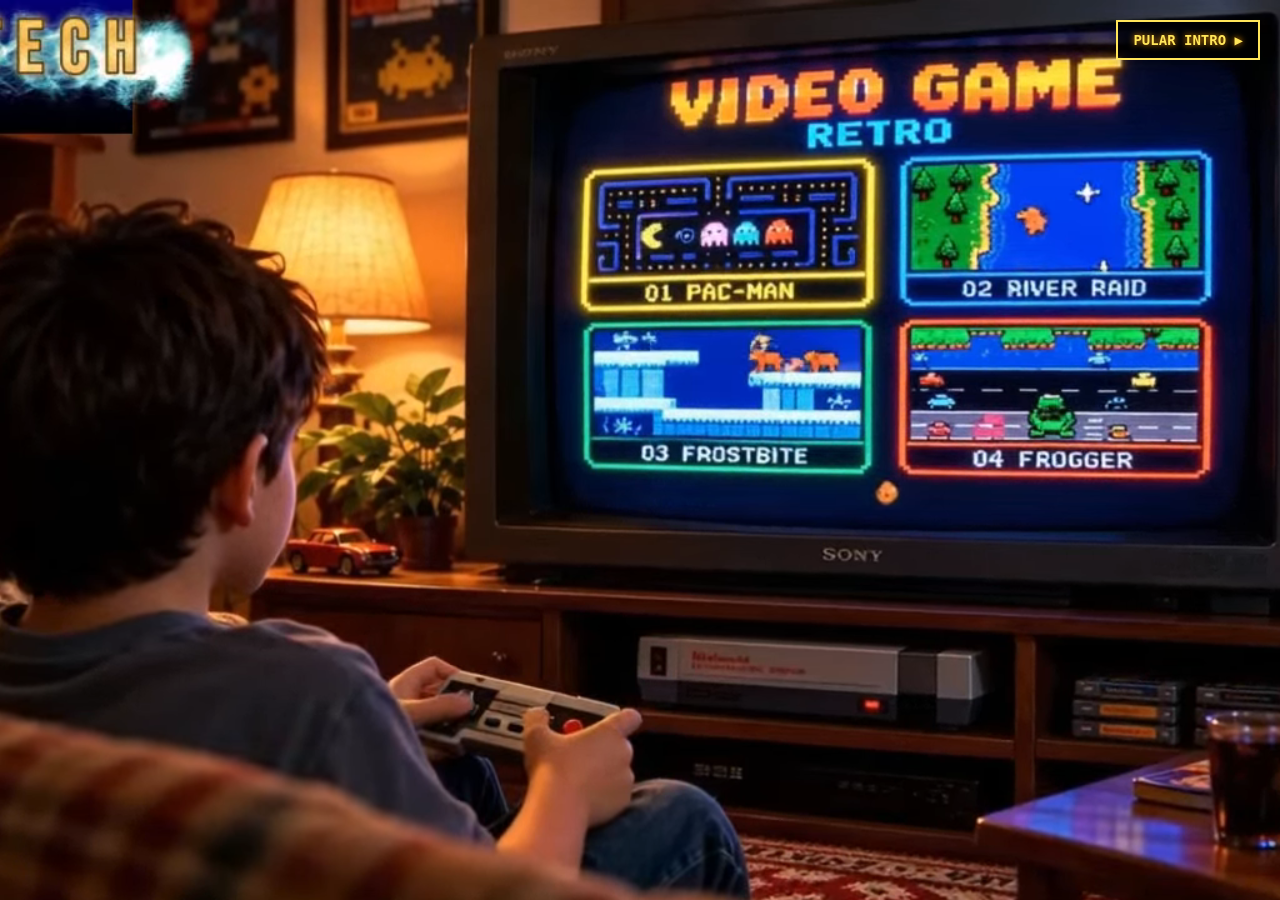
<file: index.html>
<!doctype html><html lang="pt-BR"><head><meta charset="utf-8"><meta name="viewport" content="width=device-width,initial-scale=1"><title>Meu Game Retrô — ACRE</title><link rel="stylesheet" href="style.css"><style>#siteIntro{position:fixed;inset:0;z-index:9999;background:#000;overflow:hidden;transition:opacity .55s ease}#siteIntro.hide{opacity:0;pointer-events:none}#siteIntro video{width:100%;height:100%;object-fit:cover;display:block;background:#000}#skipIntro{position:absolute;right:20px;top:20px;z-index:2;border:2px solid #ffe55a;background:rgba(0,0,0,.68);color:#ffe55a;padding:10px 15px;font:bold 14px monospace;cursor:pointer;text-shadow:0 0 6px #ff9d00}</style></head><body><div id="siteIntro"><video id="siteIntroVideo" autoplay muted playsinline preload="auto"><source src="video-game-retro-intro.webm" type="video/webm"></video><button id="skipIntro" type="button">PULAR INTRO ▶</button></div><main id="app"><img class="room" src="Noite%20de%20Jogos%20Retr%C3%B4%20na%20Sala.png" alt="Garoto sentado no sofá jogando videogame em uma TV de tubo"><div class="shade"></div><div id="powerFx" class="powerFx"><div class="tvOff"></div><div class="powerDot"></div><div class="bootLine"></div><div class="bootGlow"></div><div class="bootText">MEU GAME RETRÔ<br><small>CARREGANDO AVENTURA...</small></div></div><section id="hud" class="hidden" aria-live="polite"><div class="panel"><p class="eyebrow">MEU GAME RETRÔ</p><h1>ESCOLHA SEU JOGO</h1><div class="games"><button data-game="river"><span>01</span> RIVER RAID <b class="done">✓ COMPLETO</b></button><button data-game="frost"><span>02</span> FROSTBITE <b class="done">✓ COMPLETO</b></button><button data-game="frog"><span>03</span> FROGGER <b class="done">✓ COMPLETO</b></button><button data-game="acre"><span>04</span> PAC-MAN <b class="done">✓ COMPLETO</b></button></div><p class="help">↑ ↓ SELECIONAR • ENTER JOGAR • ESC VOLTAR</p></div></section><button id="start" aria-label="Ligar videogame">LIGAR VIDEOGAME</button><div id="congrats" class="congrats hidden" role="dialog" aria-modal="true"><div class="congratsBox"><span class="trophy">★</span><h2>PARABÉNS!</h2><p>VOCÊ COMPLETOU COM SUCESSO<br><strong>OS 4 JOGOS!</strong></p><span class="congratsText">Obrigado por jogar o Meu Game Retrô!</span><button id="closeCongrats">CONTINUAR</button></div></div></main><script>const siteIntro=document.querySelector('#siteIntro'),siteIntroVideo=document.querySelector('#siteIntroVideo');let siteIntroDone=false;function finishSiteIntro(){if(siteIntroDone)return;siteIntroDone=true;siteIntro.classList.add('hide');setTimeout(()=>siteIntro.remove(),600)}document.querySelector('#skipIntro').addEventListener('click',finishSiteIntro);siteIntroVideo.addEventListener('ended',finishSiteIntro);siteIntroVideo.addEventListener('error',finishSiteIntro);setTimeout(()=>{if(!siteIntroDone&&siteIntroVideo.paused)siteIntroVideo.play().catch(finishSiteIntro)},250);const start=document.querySelector('#start'),hud=document.querySelector('#hud'),buttons=[...document.querySelectorAll('.games button')],congrats=document.querySelector('#congrats'),closeCongrats=document.querySelector('#closeCongrats'),powerFx=document.querySelector('#powerFx');let selected=0,booting=false,audio=null;const routes={river:'river-raid.html',frost:'frostbite.html',frog:'frogger.html',acre:'pacman-acre.html'},doneKeys={river:'retroDoneRiver',frost:'retroDoneFrost',frog:'retroDoneFrog',acre:'retroDonePac'};function tone(f,d=.08,v=.035){try{audio=audio||new(AudioContext||webkitAudioContext)();if(audio.state==='suspended')audio.resume();let o=audio.createOscillator(),a=audio.createGain();o.type='square';o.frequency.value=f;a.gain.value=v;o.connect(a);a.connect(audio.destination);o.start();a.gain.exponentialRampToValueAtTime(.0001,audio.currentTime+d);o.stop(audio.currentTime+d)}catch(e){}}function isDone(k){return localStorage.getItem(doneKeys[k])==='1'}function paintProgress(){buttons.forEach(b=>b.classList.toggle('completed',isDone(b.dataset.game)))}function resetCompleted(){Object.values(doneKeys).forEach(k=>localStorage.removeItem(k));localStorage.removeItem('retroCompleted');sessionStorage.removeItem('retroCongratsShown');paintProgress()}function sel(i){selected=(i+buttons.length)%buttons.length;buttons.forEach((b,n)=>b.classList.toggle('active',n===selected));buttons[selected].focus()}function menu(){start.classList.add('hidden');hud.classList.remove('hidden');paintProgress();sel(0)}function powerOn(){if(booting)return;booting=true;start.classList.add('hidden');powerFx.classList.add('boot');tone(110,.12,.05);setTimeout(()=>tone(220,.08,.035),520);setTimeout(()=>tone(440,.08,.03),900);setTimeout(()=>tone(660,.12,.025),1280);setTimeout(()=>{powerFx.classList.add('finished');menu();booting=false},2200)}function launch(){location.href=routes[buttons[selected].dataset.game]}function celebrate(){paintProgress();if(Object.keys(doneKeys).every(isDone)&&!sessionStorage.getItem('retroCongratsShown')){sessionStorage.setItem('retroCongratsShown','1');powerFx.classList.add('finished');start.classList.add('hidden');hud.classList.remove('hidden');congrats.classList.remove('hidden');closeCongrats.focus()}}closeCongrats.addEventListener('click',()=>{congrats.classList.add('hidden');resetCompleted();sel(0)});start.addEventListener('click',powerOn);buttons.forEach((b,i)=>b.addEventListener('click',()=>{selected=i;launch()}));addEventListener('keydown',e=>{if(!siteIntroDone){if(e.key==='Escape'){e.preventDefault();finishSiteIntro()}return}if(!congrats.classList.contains('hidden')){if(e.key==='Enter'||e.key==='Escape'){e.preventDefault();closeCongrats.click()}return}if(!start.classList.contains('hidden')&&(e.key==='Enter'||e.key===' ')){e.preventDefault();powerOn();return}if(hud.classList.contains('hidden'))return;if(e.key==='ArrowDown'||e.key==='ArrowRight'){e.preventDefault();sel(selected+1)}if(e.key==='ArrowUp'||e.key==='ArrowLeft'){e.preventDefault();sel(selected-1)}if(e.key==='Enter'){e.preventDefault();launch()}if(e.key==='Escape'){hud.classList.add('hidden');start.classList.remove('hidden');powerFx.classList.remove('boot','finished')}});paintProgress();celebrate();</script></body></html>
</file>
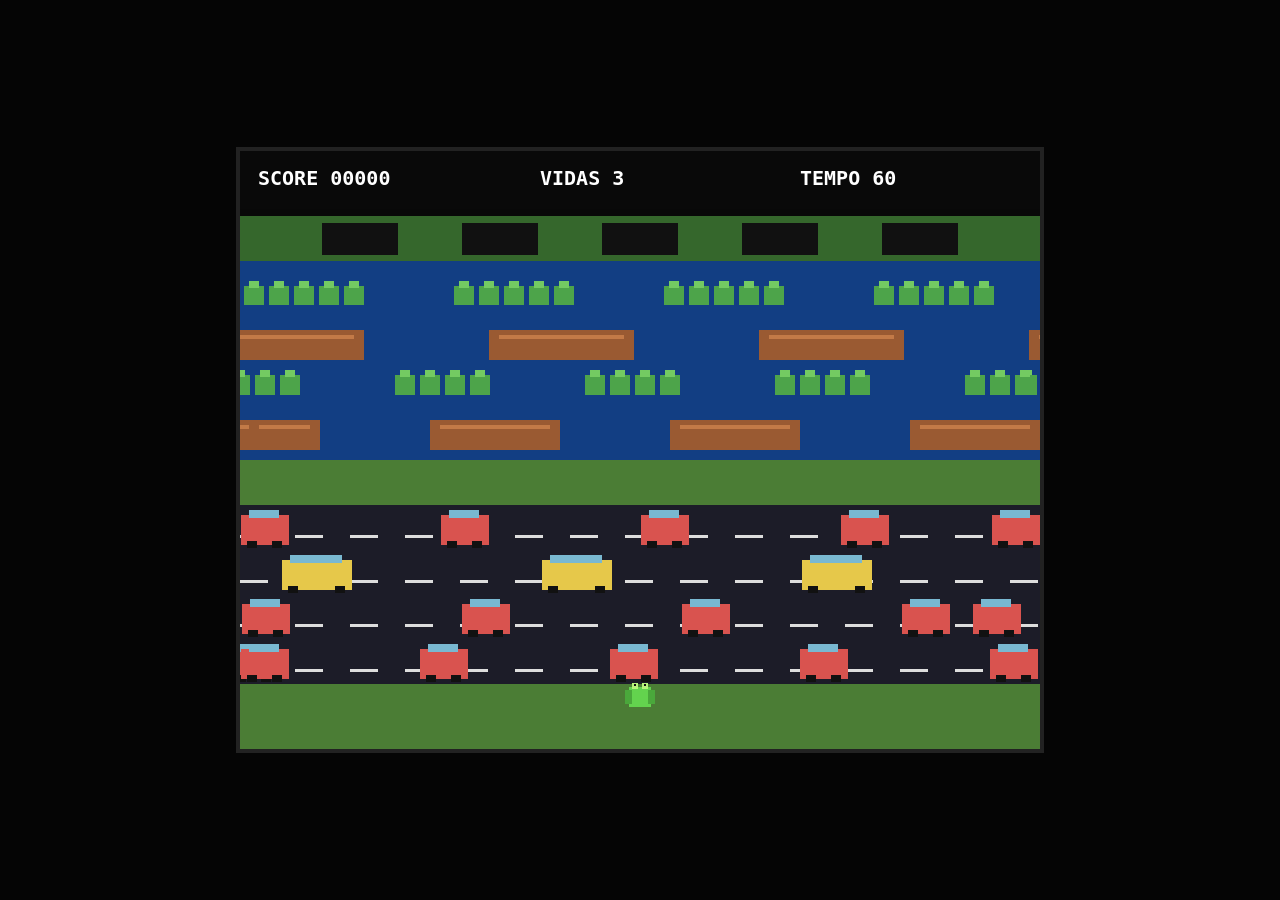
<file: frogger.html>
<!doctype html><html lang="pt-BR"><head><meta charset="utf-8"><meta name="viewport" content="width=device-width,initial-scale=1,maximum-scale=1,user-scalable=no,viewport-fit=cover"><title>Frogger — Meu Game Retrô</title><style>*{box-sizing:border-box;-webkit-tap-highlight-color:transparent}html,body{margin:0;width:100%;height:100%;height:100dvh;overflow:hidden;background:#050505;font-family:monospace;touch-action:none}body{display:flex;align-items:center;justify-content:center}canvas{display:block;max-width:100vw;max-height:100dvh;width:auto;height:auto;aspect-ratio:4/3;image-rendering:pixelated;border:4px solid #222}.mobile{display:none;position:fixed;inset:0;pointer-events:none}.joy{pointer-events:auto;position:absolute;left:max(14px,env(safe-area-inset-left));bottom:max(16px,env(safe-area-inset-bottom));width:clamp(132px,37vw,172px);aspect-ratio:1;border:3px solid #ffffff80;border-radius:50%;background:#0009;touch-action:none}.knob{position:absolute;left:50%;top:50%;width:44%;aspect-ratio:1;border-radius:50%;transform:translate(-50%,-50%);background:#eee;border:3px solid #fff;pointer-events:none}.action{pointer-events:auto;position:absolute;border:2px solid #fff9;color:#fff;font:bold 12px monospace;touch-action:none;user-select:none}.enter{right:max(22px,env(safe-area-inset-right));bottom:max(48px,env(safe-area-inset-bottom));width:82px;height:54px;border-radius:12px;background:#28733dcc}.back{left:max(10px,env(safe-area-inset-left));top:max(10px,env(safe-area-inset-top));height:38px;border-radius:8px;background:#000a;padding:0 12px}@media(pointer:coarse),(max-width:800px){body{align-items:flex-start}canvas{width:min(100vw,calc((100dvh - clamp(165px,41vw,205px))*1.333333));max-height:calc(100dvh - clamp(165px,41vw,205px));border-width:2px}.mobile{display:block}}@media(pointer:coarse) and (orientation:landscape){canvas{height:100dvh;width:auto;max-width:70vw}.joy{width:min(31vh,160px)}.enter{bottom:50%;translate:0 50%}}</style></head><body><canvas id="game" width="800" height="600"></canvas><div class="mobile"><div class="joy" id="joy"><div class="knob"></div></div><button class="action enter" data-key="Enter">ENTER</button><button class="action back" data-key="Escape">MENU</button></div><script src="game-progress.js"></script><script src="frogger.js"></script><script>const emit=(k,t)=>dispatchEvent(new KeyboardEvent(t,{code:k,key:k,bubbles:true}));let lastStep=0;function joystick(el){const knob=el.querySelector('.knob');let pid=null,lastDir=null;const reset=()=>{lastDir=null;knob.style.transform='translate(-50%,-50%)'};function move(e,force=false){const r=el.getBoundingClientRect(),dx=e.clientX-(r.left+r.width/2),dy=e.clientY-(r.top+r.height/2),mag=Math.hypot(dx,dy),max=r.width*.3,s=Math.min(1,max/(mag||1)),x=dx*s,y=dy*s;knob.style.transform=`translate(calc(-50% + ${x}px),calc(-50% + ${y}px))`;if(mag<r.width*.11){reset();return}const k=Math.abs(dx)>Math.abs(dy)?(dx<0?'ArrowLeft':'ArrowRight'):(dy<0?'ArrowUp':'ArrowDown'),now=performance.now();if(force||k!==lastDir||now-lastStep>165){emit(k,'keydown');setTimeout(()=>emit(k,'keyup'),25);lastDir=k;lastStep=now}}el.addEventListener('pointerdown',e=>{e.preventDefault();pid=e.pointerId;el.setPointerCapture?.(pid);move(e,true)});el.addEventListener('pointermove',e=>{if(e.pointerId===pid){e.preventDefault();move(e)}});['pointerup','pointercancel','lostpointercapture'].forEach(v=>el.addEventListener(v,e=>{if(pid===null||e.pointerId===pid){pid=null;reset()}}))}joystick(document.querySelector('#joy'));document.querySelectorAll('button[data-key]').forEach(b=>{const k=b.dataset.key;b.addEventListener('pointerdown',e=>{e.preventDefault();emit(k,'keydown');setTimeout(()=>emit(k,'keyup'),30)})});</script></body></html>
</file>
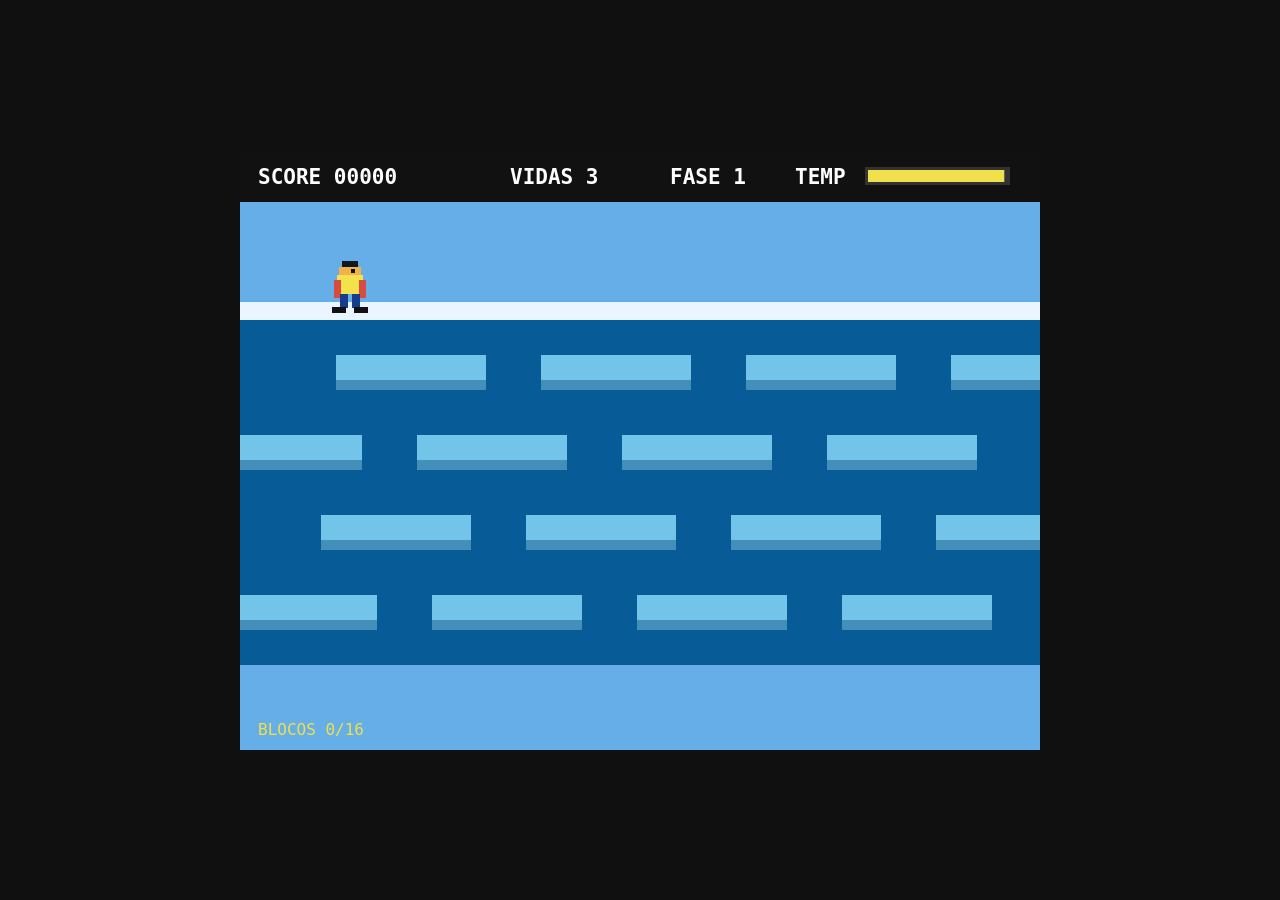
<file: frostbite.html>
<!doctype html><html lang="pt-BR"><head><meta charset="utf-8"><meta name="viewport" content="width=device-width,initial-scale=1,maximum-scale=1,user-scalable=no,viewport-fit=cover"><title>Frostbite — Meu Game Retrô</title><style>*{box-sizing:border-box;-webkit-tap-highlight-color:transparent}html,body{margin:0;width:100%;height:100%;height:100dvh;overflow:hidden;background:#101010;color:#fff;font-family:monospace;touch-action:none}body{display:flex;align-items:center;justify-content:center}canvas{display:block;max-width:100vw;max-height:100dvh;width:auto;height:auto;aspect-ratio:4/3;image-rendering:pixelated}.mobile{display:none;position:fixed;inset:0;pointer-events:none}.joy{pointer-events:auto;position:absolute;left:max(14px,env(safe-area-inset-left));bottom:max(16px,env(safe-area-inset-bottom));width:clamp(130px,36vw,170px);aspect-ratio:1;border:3px solid #ffffff80;border-radius:50%;background:#0009;touch-action:none}.knob{position:absolute;left:50%;top:50%;width:44%;aspect-ratio:1;border-radius:50%;transform:translate(-50%,-50%);background:#eee;border:3px solid #fff;pointer-events:none}.action{pointer-events:auto;position:absolute;border:2px solid #fff9;color:#fff;font:bold 13px monospace;touch-action:none;user-select:none}.jump{right:max(20px,env(safe-area-inset-right));bottom:max(34px,env(safe-area-inset-bottom));width:clamp(76px,21vw,94px);aspect-ratio:1;border-radius:50%;background:#2255aacc}.enter{right:max(25px,env(safe-area-inset-right));bottom:calc(max(34px,env(safe-area-inset-bottom)) + 105px);width:72px;height:42px;border-radius:9px;background:#28733dcc}.back{left:max(10px,env(safe-area-inset-left));top:max(10px,env(safe-area-inset-top));height:38px;border-radius:8px;background:#000a;padding:0 12px}@media(pointer:coarse),(max-width:800px){body{align-items:flex-start}canvas{width:min(100vw,calc((100dvh - clamp(165px,40vw,205px))*1.333333));max-height:calc(100dvh - clamp(165px,40vw,205px))}.mobile{display:block}}@media(pointer:coarse) and (orientation:landscape){canvas{height:100dvh;width:auto;max-width:70vw}.joy{width:min(31vh,160px)}.jump{width:min(20vh,92px)}.enter{bottom:auto;top:max(12px,env(safe-area-inset-top));right:max(12px,env(safe-area-inset-right))}}</style></head><body><canvas id="game" width="800" height="600"></canvas><div class="mobile"><div class="joy" id="joy"><div class="knob"></div></div><button class="action jump" data-key="Space">PULAR</button><button class="action enter" data-key="Enter">ENTER</button><button class="action back" data-key="Escape">MENU</button></div><script src="game-progress.js"></script><script src="frostbite.js"></script><script>const emit=(k,t)=>dispatchEvent(new KeyboardEvent(t,{code:k,key:k,bubbles:true}));function joystick(el){const knob=el.querySelector('.knob');let pid=null,last=null;const stop=()=>{if(last)emit(last,'keyup');last=null;knob.style.transform='translate(-50%,-50%)'};function move(e){const r=el.getBoundingClientRect(),dx=e.clientX-(r.left+r.width/2),dy=e.clientY-(r.top+r.height/2),mag=Math.hypot(dx,dy),max=r.width*.3,s=Math.min(1,max/(mag||1)),x=dx*s,y=dy*s;knob.style.transform=`translate(calc(-50% + ${x}px),calc(-50% + ${y}px))`;if(mag<r.width*.10){stop();return}const ax=Math.abs(dx),ay=Math.abs(dy);let k;if(ax>ay*1.25)k=dx<0?'ArrowLeft':'ArrowRight';else if(ay>ax*1.25)k=dy<0?'ArrowUp':'ArrowDown';else k=ax>ay?(dx<0?'ArrowLeft':'ArrowRight'):(dy<0?'ArrowUp':'ArrowDown');if(k!==last){if(last)emit(last,'keyup');last=k;emit(k,'keydown')}}el.addEventListener('pointerdown',e=>{e.preventDefault();pid=e.pointerId;el.setPointerCapture?.(pid);move(e)});el.addEventListener('pointermove',e=>{if(e.pointerId===pid){e.preventDefault();move(e)}});['pointerup','pointercancel','lostpointercapture'].forEach(v=>el.addEventListener(v,e=>{if(pid===null||e.pointerId===pid){pid=null;stop()}}))}joystick(document.querySelector('#joy'));document.querySelectorAll('button[data-key]').forEach(b=>{const k=b.dataset.key;b.addEventListener('pointerdown',e=>{e.preventDefault();b.setPointerCapture?.(e.pointerId);emit(k,'keydown')});['pointerup','pointercancel'].forEach(v=>b.addEventListener(v,e=>{e.preventDefault();emit(k,'keyup')}))});</script></body></html>
</file>
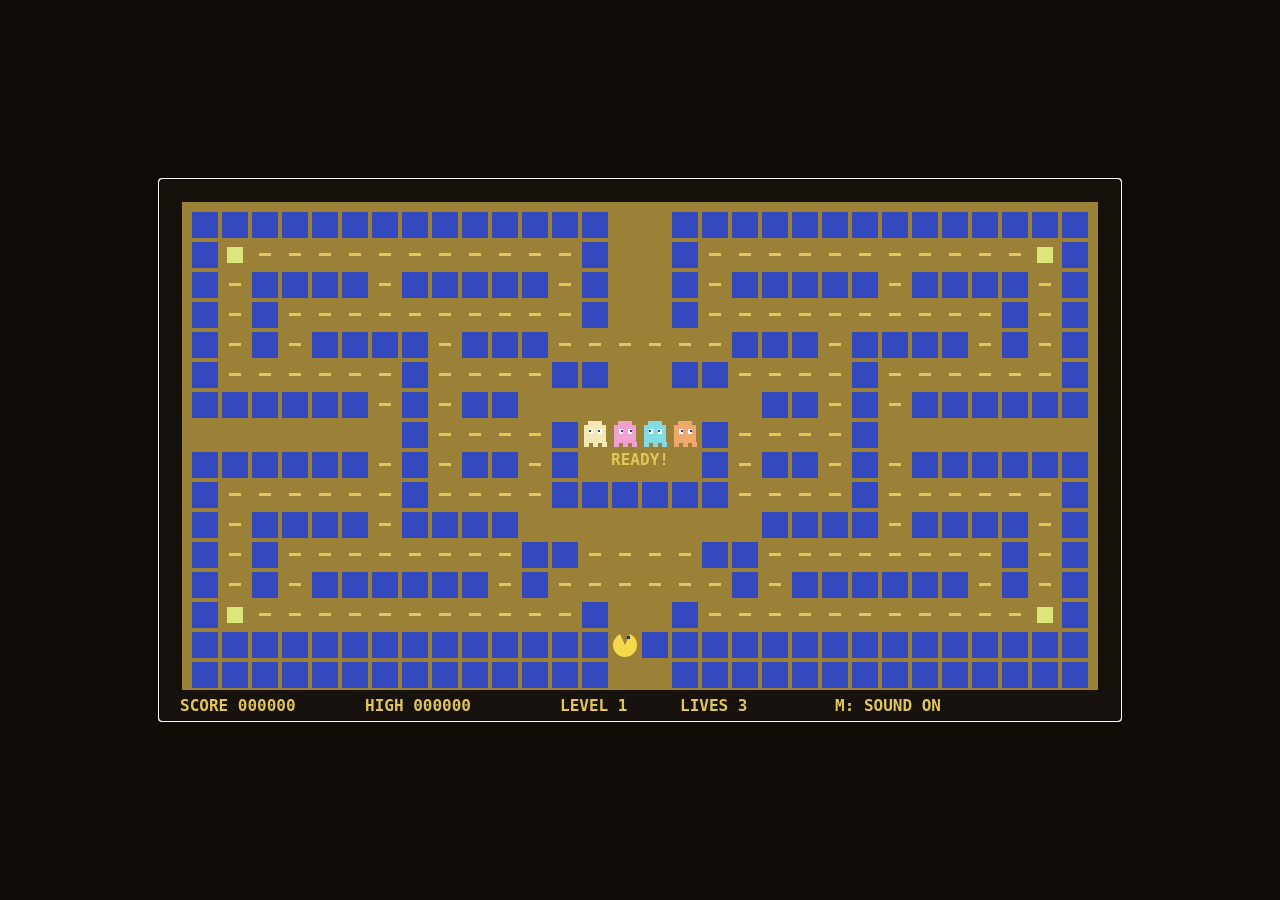
<file: pacman-acre.html>
<!doctype html><html lang="pt-BR"><head><meta charset="utf-8"><meta name="viewport" content="width=device-width,initial-scale=1,maximum-scale=1,user-scalable=no,viewport-fit=cover"><title>Pac-Man Retrô — Meu Game Retrô</title><style>*{box-sizing:border-box;-webkit-tap-highlight-color:transparent}html,body{margin:0;width:100%;height:100%;height:100dvh;background:#100d09;font-family:monospace;overflow:hidden;touch-action:none}body{display:flex;align-items:center;justify-content:center}#wrap{display:flex;align-items:center;justify-content:center;width:100%;height:100%}canvas{display:block;max-width:100vw;max-height:100dvh;width:auto;height:auto;aspect-ratio:16/9;image-rendering:pixelated}.mobile{display:none;position:fixed;inset:0;pointer-events:none}.joy{pointer-events:auto;position:absolute;left:max(14px,env(safe-area-inset-left));bottom:max(14px,env(safe-area-inset-bottom));width:clamp(120px,35vw,160px);aspect-ratio:1;border:3px solid #a88e3caa;border-radius:50%;background:#10194bcc;touch-action:none}.knob{position:absolute;left:50%;top:50%;width:42%;aspect-ratio:1;border-radius:50%;transform:translate(-50%,-50%);background:#ead36a;border:3px solid #fff3a0;pointer-events:none}.action{pointer-events:auto;position:absolute;border:2px solid #a88e3c;background:#10194bcc;color:#ead36a;font:bold 12px monospace;touch-action:none}.back{left:max(10px,env(safe-area-inset-left));top:max(10px,env(safe-area-inset-top));height:38px;border-radius:8px;padding:0 12px}.enter{right:max(22px,env(safe-area-inset-right));bottom:max(48px,env(safe-area-inset-bottom));width:82px;height:52px;border-radius:12px;background:#276b3dcc;color:#fff}@media(pointer:coarse),(max-width:800px){body{align-items:flex-start}#wrap{height:auto}canvas{width:100vw;height:auto;max-height:calc(100dvh - clamp(155px,39vw,195px))}.mobile{display:block}}@media(pointer:coarse) and (orientation:landscape){#wrap{height:100dvh}canvas{max-width:70vw;max-height:100dvh}.joy{width:min(29vh,150px)}.enter{bottom:50%;translate:0 50%}}</style></head><body><div id="wrap"><canvas id="game" width="960" height="540" tabindex="0"></canvas></div><div class="mobile"><div class="joy" id="joy"><div class="knob"></div></div><button class="action enter" data-key="Enter">ENTER</button><button class="action back" data-key="Escape">MENU</button></div><script src="game-progress.js"></script><script src="pacman-acre.js"></script><script>const emit=(k,t)=>dispatchEvent(new KeyboardEvent(t,{code:k,key:k,bubbles:true}));function joystick(el){const knob=el.querySelector('.knob');let active=null,current=null;function release(){if(current)emit(current,'keyup');current=null;knob.style.transform='translate(-50%,-50%)'}function move(e){const r=el.getBoundingClientRect(),dx=e.clientX-r.left-r.width/2,dy=e.clientY-r.top-r.height/2,max=r.width*.29,d=Math.hypot(dx,dy)||1,s=Math.min(1,max/d),x=dx*s,y=dy*s;knob.style.transform=`translate(calc(-50% + ${x}px),calc(-50% + ${y}px))`;if(Math.hypot(dx,dy)<r.width*.11){release();return}const k=Math.abs(dx)>Math.abs(dy)?(dx<0?'ArrowLeft':'ArrowRight'):(dy<0?'ArrowUp':'ArrowDown');if(k!==current){if(current)emit(current,'keyup');current=k;emit(k,'keydown')}}el.addEventListener('pointerdown',e=>{e.preventDefault();active=e.pointerId;el.setPointerCapture?.(active);move(e)});el.addEventListener('pointermove',e=>{if(e.pointerId===active)move(e)});['pointerup','pointercancel','lostpointercapture'].forEach(v=>el.addEventListener(v,e=>{if(active===null||e.pointerId===active){active=null;release()}}))}joystick(document.querySelector('#joy'));document.querySelectorAll('button[data-key]').forEach(b=>{const k=b.dataset.key;b.addEventListener('pointerdown',e=>{e.preventDefault();emit(k,'keydown')});b.addEventListener('pointerup',e=>{e.preventDefault();emit(k,'keyup')})});document.getElementById('game').focus();</script></body></html>
</file>
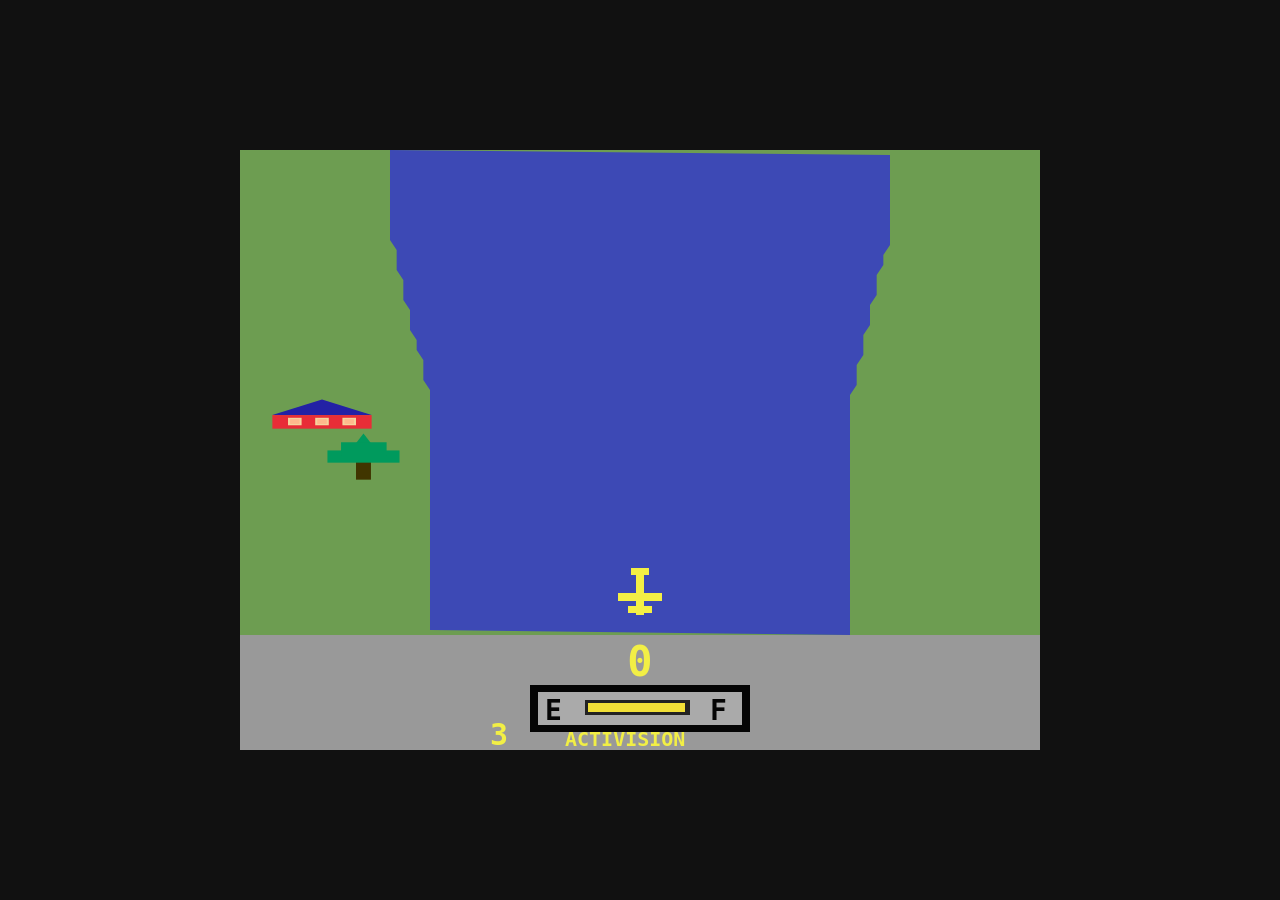
<file: river-raid.html>
<!doctype html><html lang="pt-BR"><head><meta charset="utf-8"><meta name="viewport" content="width=device-width,initial-scale=1,maximum-scale=1,user-scalable=no,viewport-fit=cover"><title>River Raid — Meu Game Retrô</title><style>*{box-sizing:border-box;-webkit-tap-highlight-color:transparent}html,body{margin:0;width:100%;height:100%;height:100dvh;overflow:hidden;background:#111;color:#fff;font-family:monospace;touch-action:none}body{display:flex;align-items:center;justify-content:center}canvas{display:block;max-width:100vw;max-height:100dvh;width:auto;height:auto;aspect-ratio:4/3;image-rendering:pixelated;background:#3c4ab8}.mobile{display:none;position:fixed;inset:0;pointer-events:none}.joy{pointer-events:auto;position:absolute;left:max(16px,env(safe-area-inset-left));bottom:max(18px,env(safe-area-inset-bottom));width:clamp(118px,34vw,160px);aspect-ratio:1;border:3px solid #ffffff70;border-radius:50%;background:#0008;touch-action:none}.knob{position:absolute;left:50%;top:50%;width:42%;aspect-ratio:1;border-radius:50%;transform:translate(-50%,-50%);background:#ddd;border:3px solid #fff;pointer-events:none}.action{pointer-events:auto;position:absolute;border:2px solid #fff8;color:#fff;font:bold 13px monospace;touch-action:none}.fire{right:max(24px,env(safe-area-inset-right));bottom:max(38px,env(safe-area-inset-bottom));width:clamp(76px,22vw,96px);aspect-ratio:1;border-radius:50%;background:#b21d1dcc}.enter{right:max(28px,env(safe-area-inset-right));bottom:calc(max(38px,env(safe-area-inset-bottom)) + 110px);width:70px;height:42px;border-radius:9px;background:#28733dcc}.back{left:max(10px,env(safe-area-inset-left));top:max(10px,env(safe-area-inset-top));height:38px;border-radius:8px;background:#000a;padding:0 12px}@media(pointer:coarse),(max-width:800px){body{align-items:flex-start}canvas{width:min(100vw,calc((100dvh - clamp(160px,39vw,200px))*1.333333));max-height:calc(100dvh - clamp(160px,39vw,200px))}.mobile{display:block}}@media (orientation:landscape) and (pointer:coarse),(orientation:landscape) and (max-height:600px){body{align-items:center}canvas{height:100dvh;width:auto;max-height:100dvh;max-width:100vw}.mobile{display:block}.joy{left:max(8px,env(safe-area-inset-left));bottom:50%;transform:translateY(50%);width:clamp(92px,25vh,145px);background:#0006}.fire{right:max(10px,env(safe-area-inset-right));bottom:50%;transform:translateY(50%);width:clamp(68px,18vh,92px)}.enter{right:max(14px,env(safe-area-inset-right));top:max(10px,env(safe-area-inset-top));bottom:auto;width:64px;height:36px;font-size:11px}.back{left:max(8px,env(safe-area-inset-left));top:max(8px,env(safe-area-inset-top));height:34px;font-size:10px}}</style></head><body><canvas id="game" width="800" height="600"></canvas><div class="mobile"><div class="joy" id="joy"><div class="knob"></div></div><button class="action fire" data-key="Space">TIRO</button><button class="action enter" data-key="Enter">ENTER</button><button class="action back" data-key="Escape">MENU</button></div><script src="game-progress.js"></script><script src="river-raid.js"></script><script src="river-sprites.js"></script><script>const emit=(k,t)=>dispatchEvent(new KeyboardEvent(t,{code:k,key:k,bubbles:true}));function joystick(el){const knob=el.querySelector('.knob');let active=null,current=null;function release(){if(current)emit(current,'keyup');current=null;knob.style.transform='translate(-50%,-50%)'}function move(e){const r=el.getBoundingClientRect(),cx=r.left+r.width/2,cy=r.top+r.height/2,dx=e.clientX-cx,dy=e.clientY-cy,max=r.width*.29,d=Math.hypot(dx,dy)||1,s=Math.min(1,max/d),x=dx*s,y=dy*s;knob.style.transform=`translate(calc(-50% + ${x}px),calc(-50% + ${y}px))`;if(Math.hypot(dx,dy)<r.width*.11){release();return}const k=Math.abs(dx)>Math.abs(dy)?(dx<0?'ArrowLeft':'ArrowRight'):(dy<0?'ArrowUp':'ArrowDown');if(k!==current){if(current)emit(current,'keyup');current=k;emit(k,'keydown')}}el.addEventListener('pointerdown',e=>{e.preventDefault();active=e.pointerId;el.setPointerCapture?.(active);move(e)});el.addEventListener('pointermove',e=>{if(e.pointerId===active)move(e)});['pointerup','pointercancel','lostpointercapture'].forEach(v=>el.addEventListener(v,e=>{if(active===null||e.pointerId===active){active=null;release()}}))}joystick(document.querySelector('#joy'));document.querySelectorAll('button[data-key]').forEach(b=>{const k=b.dataset.key;b.addEventListener('pointerdown',e=>{e.preventDefault();emit(k,'keydown')});b.addEventListener('pointerup',e=>{e.preventDefault();emit(k,'keyup')})});</script></body></html>
</file>
<file: style.css>
*{box-sizing:border-box}html,body{margin:0;width:100%;height:100%;overflow:hidden;background:#080604;color:#fff;font-family:"Courier New",monospace}#app{position:relative;width:100vw;height:100vh;overflow:hidden;background:#090604}.room{position:absolute;inset:0;width:100%;height:100%;object-fit:cover;object-position:center;filter:saturate(.95) contrast(1.04)}.shade{position:absolute;inset:0;pointer-events:none;background:radial-gradient(circle at 67% 38%,transparent 0,transparent 25%,rgba(0,0,0,.08) 58%,rgba(0,0,0,.42) 100%)}.shade:after{content:"";position:absolute;inset:0;background:repeating-linear-gradient(0deg,transparent 0,transparent 3px,rgba(0,0,0,.035) 4px);mix-blend-mode:multiply}.hidden{display:none!important}#start{position:absolute;left:66.5%;bottom:12%;transform:translateX(-50%);z-index:12;border:2px solid #ffd34f;background:#080b12e8;color:#ffe174;padding:13px 25px;font:700 15px "Courier New";letter-spacing:2px;cursor:pointer;box-shadow:0 0 18px #ffc93688,inset 0 0 18px #3c290b;border-radius:3px;text-shadow:0 0 8px #ffc936;animation:pulse 1.3s steps(2,end) infinite}#start:before{content:'●';color:#ff5848;margin-right:10px}@keyframes pulse{50%{box-shadow:0 0 30px #ffc936aa,inset 0 0 22px #4c350d}}.powerFx{position:absolute;z-index:8;inset:0;pointer-events:none}.tvOff{position:absolute;left:47.1%;top:5.5%;width:45.1%;height:57.5%;background:#020303e8;border-radius:4% 4% 6% 6%;opacity:0;transform:perspective(900px) rotateY(-1deg)}.powerDot{position:absolute;left:65.8%;top:73.5%;width:8px;height:5px;border-radius:2px;background:#25110c;box-shadow:none;opacity:0}.bootLine,.bootGlow,.bootText{position:absolute;left:49%;top:34%;width:41%;pointer-events:none;opacity:0}.bootLine{height:3px;background:#eaffff;box-shadow:0 0 12px #fff,0 0 30px #5deeff;transform:scaleX(0)}.bootGlow{top:9%;height:51%;background:radial-gradient(ellipse,#85efff55 0,#1767c322 35%,transparent 70%)}.bootText{top:28%;text-align:center;color:#fff06a;font:bold 24px "Courier New";letter-spacing:3px;text-shadow:0 0 9px #ff9b2f,3px 3px #b22b53}.bootText small{display:block;margin-top:10px;color:#72efff;font-size:10px;letter-spacing:2px}.powerFx.boot .tvOff{opacity:1;animation:tvWake 2.15s forwards}.powerFx.boot .powerDot{opacity:1;animation:ledOn .25s .15s forwards}.powerFx.boot .bootLine{animation:crtLine .7s .38s forwards}.powerFx.boot .bootGlow{animation:glowOn 1.2s .78s forwards}.powerFx.boot .bootText{animation:textBoot .75s 1.08s both}.powerFx.finished{display:none}@keyframes ledOn{to{background:#ff3d24;box-shadow:0 0 10px #ff3d24}}@keyframes crtLine{0%{opacity:0;transform:scaleX(0)}30%{opacity:1;transform:scaleX(.08)}65%{opacity:1;transform:scaleX(1)}100%{opacity:0;transform:scaleX(1)}}@keyframes tvWake{0%,18%{background:#020303f2}45%{background:#071018e8}62%{background:#092b46b8}100%{background:transparent}}@keyframes glowOn{0%{opacity:0;transform:scaleY(.02)}30%{opacity:.9;transform:scaleY(1)}100%{opacity:0}}@keyframes textBoot{0%{opacity:0;transform:scale(.7);filter:blur(4px)}35%{opacity:1;transform:scale(1.04);filter:none}70%{opacity:1}100%{opacity:0;transform:scale(1)}}.panel{position:absolute;z-index:6;left:66.5%;top:42%;transform:translate(-50%,-50%);width:min(570px,46vw);padding:22px 24px;background:#030711e8;border:3px solid #44d8ff;box-shadow:0 0 28px #20bfe999,inset 0 0 35px #071a32;text-align:center;border-radius:6px}.panel:after{content:"";position:absolute;inset:7px;border:1px solid #ff4c74;pointer-events:none}.eyebrow{position:relative;z-index:2;color:#ffcf4c;letter-spacing:4px;margin:0 0 5px;text-shadow:0 0 10px #ffcf4c}.panel h1{position:relative;z-index:2;margin:4px 0 16px;font-size:22px;color:#fff4d1;text-shadow:3px 3px #d12858}.games{position:relative;z-index:2;display:grid;grid-template-columns:1fr 1fr;gap:8px}.games button{position:relative;border:2px solid #287f9c;background:#07131edb;color:#f8e8c0;padding:12px 10px;text-align:left;font:700 14px "Courier New";cursor:pointer;min-height:58px}.games button span{color:#ffcf4c;margin-right:8px}.games button .done{display:none;font-size:9px;letter-spacing:1px;margin-top:6px;color:#8dff85;text-shadow:0 0 8px #46ff62}.games button.completed{border-color:#5cff70;background:#0c2d20e8;color:#fff;box-shadow:inset 0 0 18px #1a7c39,0 0 12px #43ff6866}.games button.completed .done{display:block}.games button.completed>span{color:#a8ff9f}.games button.active,.games button:hover,.games button:focus{outline:none;border-color:#55ddff;box-shadow:inset 4px 0 #ffcf4c,0 0 12px #48d9ff77}.games button.active:after{content:'▶';position:absolute;right:9px;top:13px;color:#ffcf4c}.help{position:relative;z-index:2;color:#8fe8ff;font-size:10px;margin:14px 0 0}.panel,.games button,#start{backdrop-filter:blur(2px)}.congrats{position:absolute;z-index:20;inset:0;display:flex;align-items:center;justify-content:center;background:#000a}.congratsBox{position:relative;width:min(520px,88vw);padding:30px 26px;text-align:center;background:#050914f2;border:4px solid #ffd84d;box-shadow:0 0 18px #ffd84d,0 0 55px #ff4b87,inset 0 0 32px #142d61}.congratsBox:before,.congratsBox:after{content:'✦';position:absolute;top:20px;color:#62e9ff;font-size:30px;text-shadow:0 0 12px #62e9ff}.congratsBox:before{left:28px}.congratsBox:after{right:28px}.trophy{display:block;color:#ffd84d;font-size:58px;line-height:1;text-shadow:0 0 18px #ffd84d}.congratsBox h2{margin:12px 0 8px;color:#fff06a;font-size:34px;text-shadow:3px 3px #e2386c}.congratsBox p{font-weight:bold;font-size:18px;line-height:1.5;color:#fff}.congratsBox p strong{color:#70efff;font-size:24px;text-shadow:0 0 10px #36cce8}.congratsText{display:block;margin:14px 0 20px;color:#a8ff9f;font-size:13px}.congratsBox button{border:2px solid #62e9ff;background:#102642;color:#fff;padding:11px 24px;font:bold 13px "Courier New";cursor:pointer;box-shadow:0 0 12px #62e9ff88}.congratsBox button:hover,.congratsBox button:focus{outline:none;background:#19436d}@media(max-width:850px){.room{object-position:62% center}.panel{left:50%;top:50%;width:min(620px,90vw)}#start{left:50%;bottom:11%}.tvOff{left:28%;width:66%;}.bootLine,.bootGlow,.bootText{left:33%;width:56%}}@media(max-width:560px){.panel{padding:18px 14px}.games{grid-template-columns:1fr}.panel h1{font-size:18px}.games button{padding:10px;font-size:12px}.help{font-size:9px}#start{font-size:11px;padding:11px 15px;bottom:13%}.congratsBox h2{font-size:27px}.congratsBox p{font-size:14px}.bootText{font-size:15px}}
</file>
